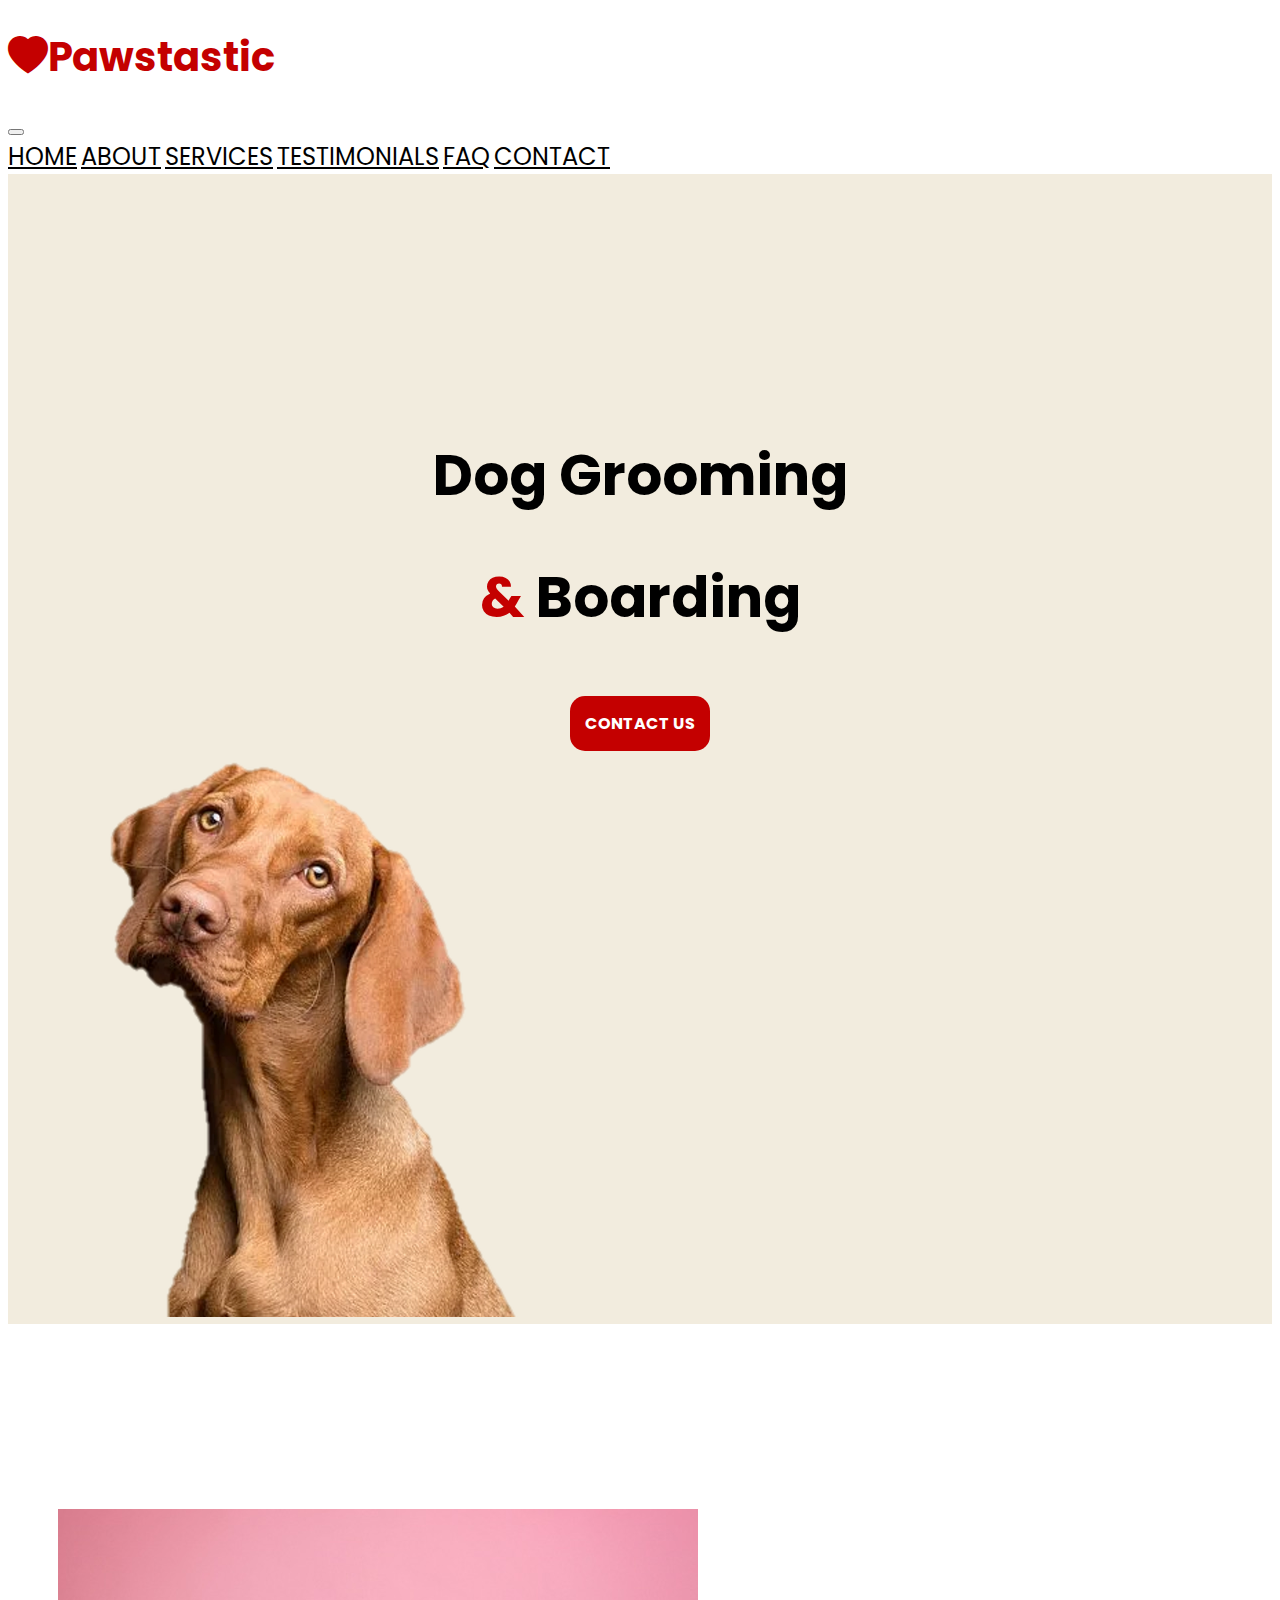
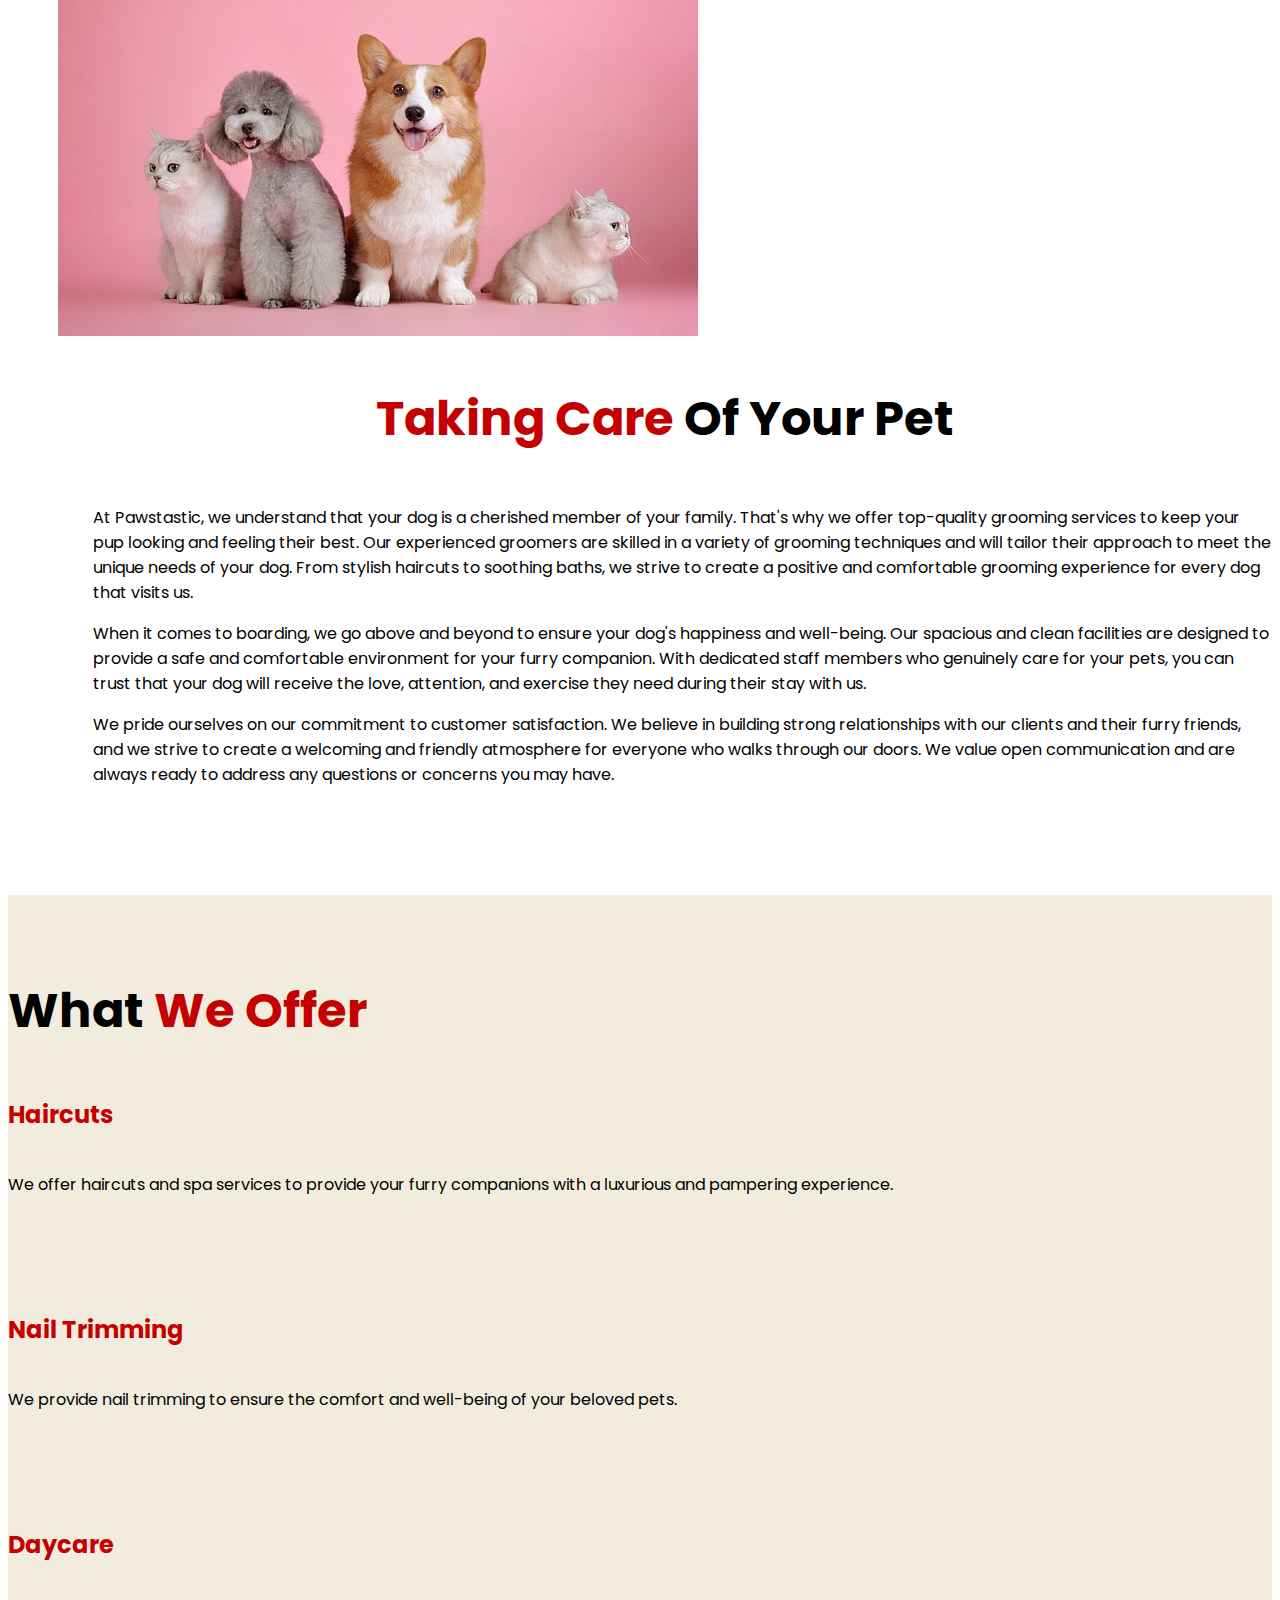
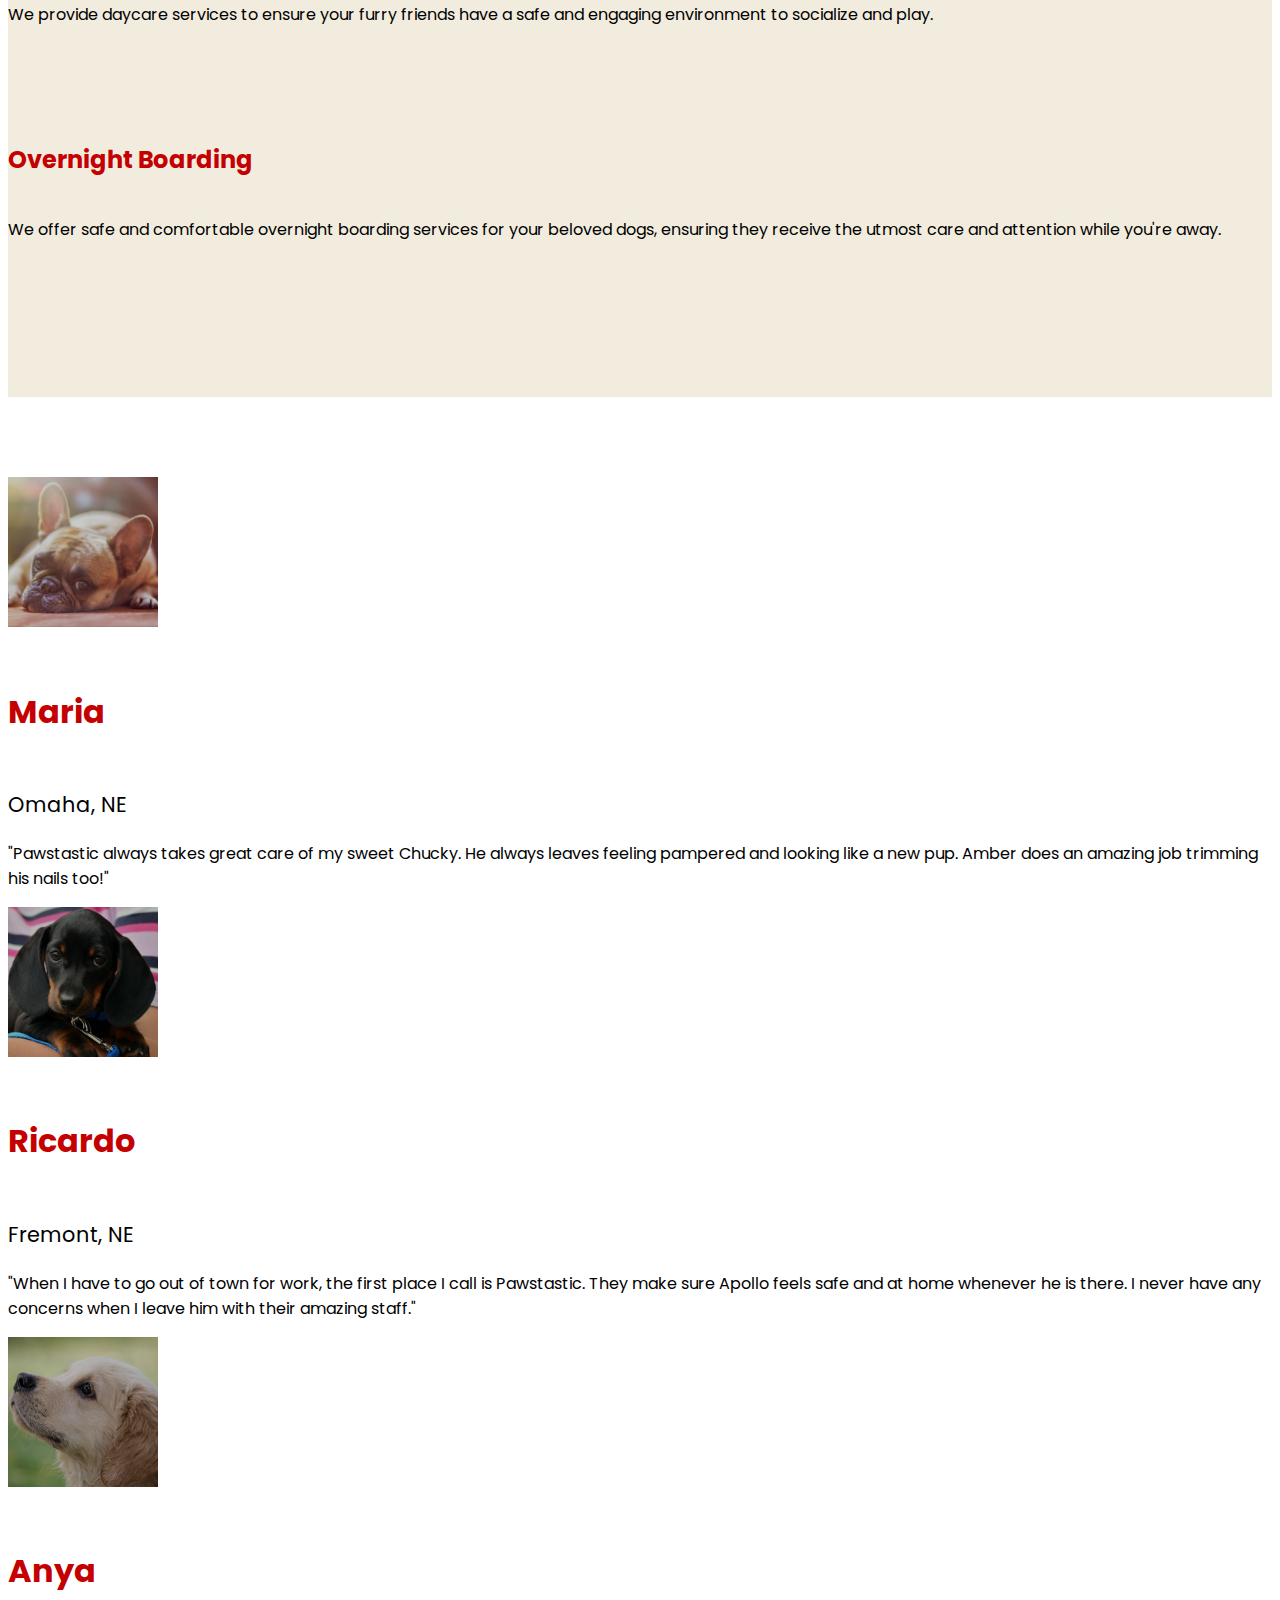
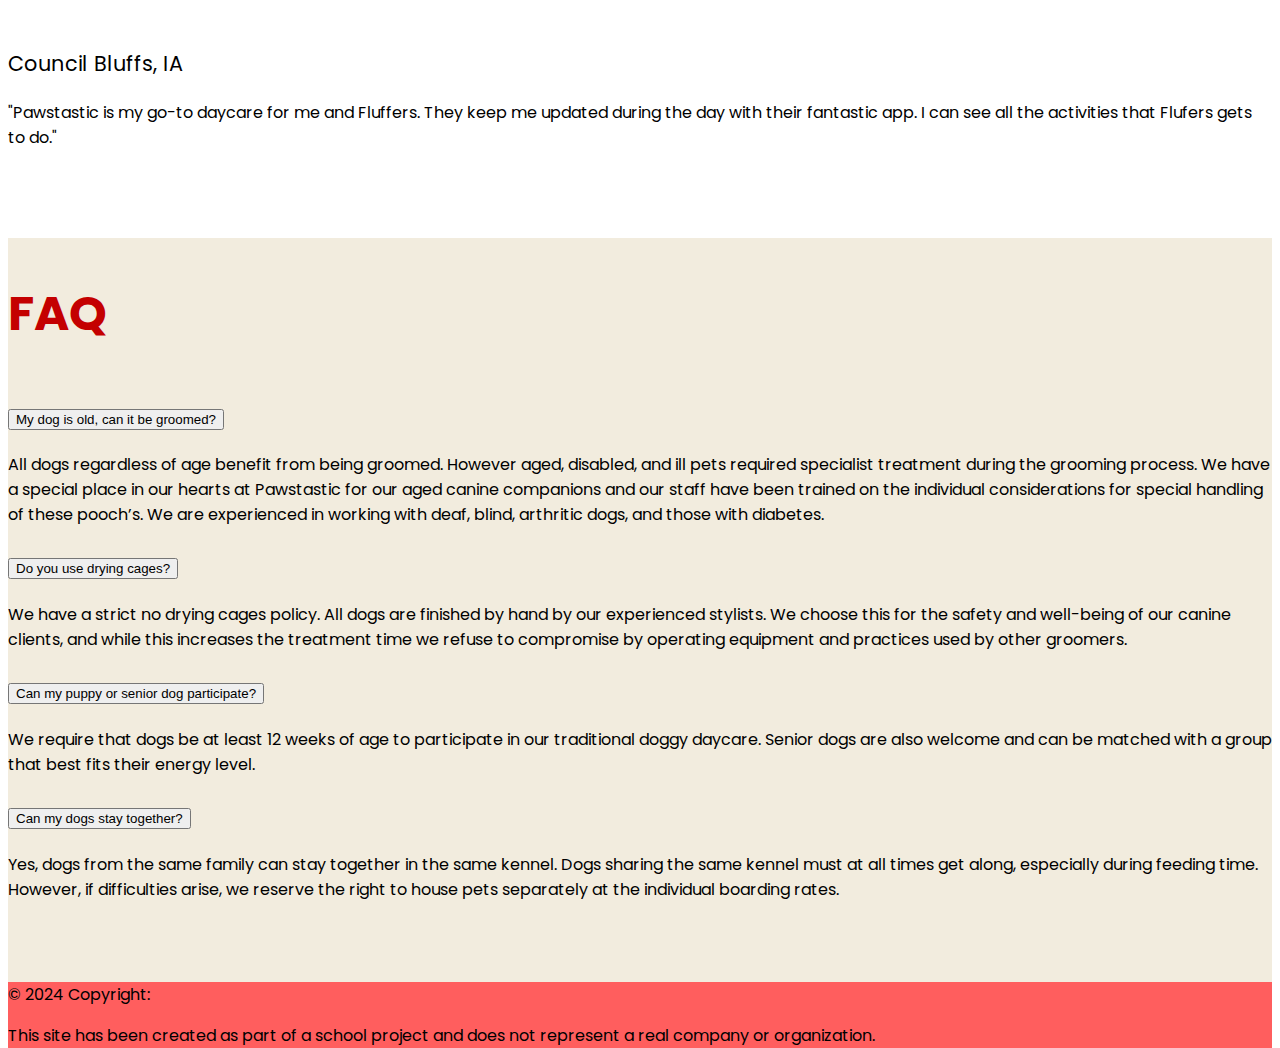
<file: index.html>
<!DOCTYPE html>
<html lang="en">

<head>
  <meta charset="utf-8">
  <meta name="viewport" content="width=device-width, initial-scale=1">
  <link href="https://cdn.jsdelivr.net/npm/bootstrap@5.0.2/dist/css/bootstrap.min.css" rel="stylesheet"
    integrity="sha384-EVSTQN3/azprG1Anm3QDgpJLIm9Nao0Yz1ztcQTwFspd3yD65VohhpuuCOmLASjC" crossorigin="anonymous">
  <link rel="stylesheet" href="https://cdn.jsdelivr.net/npm/bootstrap-icons@1.8.1/font/bootstrap-icons.css">
  <link rel="stylesheet" href="main.css">
  <title>Pawstastic | Omaha Pet Grooming and Boarders</title>
</head>

<body>
  <!-- ======= Header ======= -->
  <header id="header" class="fixed-top">
    <nav class="navbar navbar-expand-lg navbar-light bg-light">
      <div class="container-fluid">
        <h1 id="nav_logo"><i class="bi bi-heart-fill me-1 px-1"></i>Pawstastic</h1>
        <button class="navbar-toggler" type="button" data-bs-toggle="collapse" data-bs-target="#navbarNavAltMarkup"
          aria-controls="navbarNavAltMarkup" aria-expanded="false" aria-label="Toggle navigation">
          <span class="navbar-toggler-icon"></span>
        </button>
        <div class="collapse navbar-collapse justify-content-end" id="navbarNavAltMarkup">
          <div class="navbar-nav" style="text-transform: uppercase;">
            <a class="nav-link" href="#">Home</a>
            <a class="nav-link" href="#about">About</a>
            <a class="nav-link" href="#services">Services</a>
            <a class="nav-link" href="#carouselTestimonials">Testimonials</a>
            <a class="nav-link" href="#FAQ">FAQ</a>
            <a class="nav-link" href="contact.html">Contact</a>
          </div>
        </div>
      </div>
    </nav>
  </header>
  <!-- ======= End Header ======= -->

  <!-- ======= Call To Action ======= -->
  <section class="action">
    <div class="container-lg" style="margin-top: 0px; padding-top: 80px;">
      <div class="row content">
        <div class="col-lg-6" id="action-text">
          <h2>Dog Grooming</h2>
          <h2><span style="color: #c40000">&</span> Boarding</h2>
          <a href="contact.html">Contact Us</a>
        </div>
        <div class="col-lg-6">
          <img src="dog_action.png"  alt="Dog" class="float-end">
        </div>
      </div>
    </div>
  </section>
  <!-- ======= Call To Action ======= -->

  <!-- ======= About ======= -->
  <section id="about">
    <div class="container-lg" style="margin-left: 50px; padding: 90px 0 60px 0">
      <div class="row content">
        <div class="col-lg-6" style="padding-top: 95px">
          <img src="dogs.jpg" alt="Dog" class="rounded float-start">
        </div>
        <div class="col-lg-6" id="about-text">
          <h2><span style="color: #c40000">Taking care</span> of your pet</h2>
          <p>
            At Pawstastic, we understand that your dog is a cherished member
            of your family. That's why we offer top-quality grooming services
            to keep your pup looking and feeling their best. Our experienced
            groomers are skilled in a variety of grooming techniques and will
            tailor their approach to meet the unique needs of your dog. From
            stylish haircuts to soothing baths, we strive to create a positive
            and comfortable grooming experience for every dog that visits us.
          </p>
          <p>
            When it comes to boarding, we go above and beyond to ensure your
            dog's happiness and well-being. Our spacious and clean facilities
            are designed to provide a safe and comfortable environment for
            your furry companion. With dedicated staff members who genuinely
            care for your pets, you can trust that your dog will receive the
            love, attention, and exercise they need during their stay with us.
          </p>
          <p>
            We pride ourselves on our commitment to customer satisfaction. We
            believe in building strong relationships with our clients and
            their furry friends, and we strive to create a welcoming and
            friendly atmosphere for everyone who walks through our doors. We
            value open communication and are always ready to address any
            questions or concerns you may have.
          </p>
        </div>
      </div>
    </div>
  </section>
  <!-- ======= End About ======= -->

  <!-- ======= Service Cards ======= -->
  <section id="services">
    <div class="text-center">
      <h1>What <span style="color: #c40000;">we offer</span></h1>
    </div>
    <div class="row row-cols-4 mx-3" id="cards">
      <div class="col">
        <div class="card">
          <div class="card-body">
            <h5 class="card-title text-center">Haircuts</h5>
            <p class="card-text">
              We offer haircuts and spa services to provide your furry
              companions with a luxurious and pampering experience.
            </p>
          </div>
        </div>
      </div>
      <div class="col">
        <div class="card">
          <div class="card-body">
            <h5 class="card-title text-center">Nail Trimming</h5>
            <p class="card-text">
              We provide nail trimming to ensure the comfort and well-being of
              your beloved pets.
            </p>
          </div>
        </div>
      </div>
      <div class="col">
        <div class="card">
          <div class="card-body">
            <h5 class="card-title text-center">Daycare</h5>
            <p class="card-text">
              We provide daycare services to ensure your furry friends have a
              safe and engaging environment to socialize and play.
            </p>
          </div>
        </div>
      </div>
      <div class="col">
        <div class="card">
          <div class="card-body">
            <h5 class="card-title text-center">Overnight Boarding</h5>
            <p class="card-text">
              We offer safe and comfortable overnight boarding services for
              your beloved dogs, ensuring they receive the utmost care and
              attention while you're away.
            </p>
          </div>
        </div>
      </div>
    </div>
  </section>
  <!-- ======= End Service Cards ======= -->

  <!-- ======= Testimonials ======= -->
  <div id="carouselTestimonials" class="carousel slide text-center carousel-dark" data-mdb-ride="carousel">
    <div class="carousel-inner">
      <div class="carousel-item active">
        <img class="rounded-circle mb-2" src="bulldog.jpg" alt="Dog" style="width: 150px; height: 150px">
        <div class="row d-flex justify-content-center">
          <div class="col-lg-8">
            <h5 class="mb-1">Maria</h5>
            <p class="location">Omaha, NE</p>
            <p>
              "Pawstastic always takes great care of my sweet Chucky. He
              always leaves feeling pampered and looking like a new pup. Amber
              does an amazing job trimming his nails too!"
            </p>
          </div>
        </div>
      </div>
      <div class="carousel-item">
        <img class="rounded-circle mb-2" src="dachshund.jpg" alt="Dog" style="width: 150px; height: 150px">
        <div class="row d-flex justify-content-center">
          <div class="col-lg-8">
            <h5 class="mb-1">Ricardo</h5>
            <p class="location">Fremont, NE</p>
            <p>
              "When I have to go out of town for work, the first place I call
              is Pawstastic. They make sure Apollo feels safe and at home
              whenever he is there. I never have any concerns when I leave him
              with their amazing staff."
            </p>
          </div>
        </div>
      </div>
      <div class="carousel-item">
        <img class="rounded-circle mb-2" src="retriever.jpg" alt="Dog" style="width: 150px; height: 150px">
        <div class="row d-flex justify-content-center">
          <div class="col-lg-8">
            <h5 class="mb-1">Anya</h5>
            <p class="location">Council Bluffs, IA</p>
            <p>
              "Pawstastic is my go-to daycare for me and Fluffers. They keep
              me updated during the day with their fantastic app. I can see
              all the activities that Flufers gets to do."
            </p>
          </div>
        </div>
      </div>
    </div>
    <a class="carousel-control-prev" href="#carouselTestimonials" role="button" data-bs-slide="prev">
      <span class="carousel-control-prev-icon" aria-hidden="true"></span>
    </a>
    <a class="carousel-control-next" href="#carouselTestimonials" role="button" data-bs-slide="next">
      <span class="carousel-control-next-icon" aria-hidden="true"></span>
    </a>
  </div>

  <!-- ======= End Testimonials ======= -->

  <!-- ======= FAQ ======= -->
  <section id="FAQ">
    <h1 class="text-center">FAQ</h1>
    <div class="accordion" id="accordion">
      <div class="accordion-item">
        <h2 class="accordion-header" id="headingOne">
          <button class="accordion-button" type="button" data-bs-toggle="collapse" data-bs-target="#collapseOne"
            aria-expanded="true" aria-controls="collapseOne">
            My dog is old, can it be groomed?
          </button>
        </h2>
        <div id="collapseOne" class="accordion-collapse collapse show" aria-labelledby="headingOne"
          data-bs-parent="#accordion">
          <div class="accordion-body">
            All dogs regardless of age benefit from being groomed. However aged, disabled, and ill pets required
            specialist
            treatment during the grooming process. We have a special place in our hearts at Pawstastic for our aged
            canine
            companions and our staff have been trained on the individual considerations for special handling of these
            pooch’s.
            We are experienced in working with deaf, blind, arthritic dogs, and those with diabetes.
          </div>
        </div>
      </div>
      <div class="accordion-item">
        <h2 class="accordion-header" id="headingTwo">
          <button class="accordion-button collapsed" type="button" data-bs-toggle="collapse"
            data-bs-target="#collapseTwo" aria-expanded="false" aria-controls="collapseTwo">
            Do you use drying cages?
          </button>
        </h2>
        <div id="collapseTwo" class="accordion-collapse collapse" aria-labelledby="headingTwo"
          data-bs-parent="#accordion">
          <div class="accordion-body">
            We have a strict no drying cages policy. All dogs are finished by hand by our experienced stylists.
            We choose this for the safety and well-being of our canine clients, and while this increases the treatment
            time
            we refuse to compromise by operating equipment and practices used by other groomers.
          </div>
        </div>
      </div>
      <div class="accordion-item">
        <h2 class="accordion-header" id="headingThree">
          <button class="accordion-button collapsed" type="button" data-bs-toggle="collapse"
            data-bs-target="#collapseThree" aria-expanded="false" aria-controls="collapseThree">
            Can my puppy or senior dog participate?
          </button>
        </h2>
        <div id="collapseThree" class="accordion-collapse collapse" aria-labelledby="headingThree"
          data-bs-parent="#accordion">
          <div class="accordion-body">
            We require that dogs be at least 12 weeks of age to participate in our traditional doggy daycare. Senior
            dogs
            are also welcome and can be matched with a group that best fits their energy level.
          </div>
        </div>
      </div>
      <div class="accordion-item">
        <h2 class="accordion-header" id="headingFour">
          <button class="accordion-button collapsed" type="button" data-bs-toggle="collapse"
            data-bs-target="#collapseFour" aria-expanded="false" aria-controls="collapseThree">
            Can my dogs stay together?
          </button>
        </h2>
        <div id="collapseFour" class="accordion-collapse collapse" aria-labelledby="headingFour"
          data-bs-parent="#accordion">
          <div class="accordion-body">
            Yes, dogs from the same family can stay together in the same kennel. Dogs sharing the same kennel must at
            all times get along,
            especially during feeding time. However, if difficulties arise, we reserve the right to house pets
            separately at the individual
            boarding rates.​
          </div>
        </div>
      </div>
    </div>
  </section>
  <!-- ======= End FAQ ======= -->

  <!-- ======= Footer ======= -->
  <section id="footer">
    <footer class="text-center text-white">
      <div class="text-center p-3" style="background-color: #ff5e5e;">
        © 2024 Copyright:
        <p class="text-white">
          This site has been created as part of a school project and does not represent a real company or organization.
        </p>
      </div>
    </footer>
  </section>
  <!-- ======= End Footer ======= -->

  <script src="https://cdn.jsdelivr.net/npm/bootstrap@5.0.2/dist/js/bootstrap.bundle.min.js"
    integrity="sha384-MrcW6ZMFYlzcLA8Nl+NtUVF0sA7MsXsP1UyJoMp4YLEuNSfAP+JcXn/tWtIaxVXM"
    crossorigin="anonymous"></script>
</body>

</html>
</file>
<file: main.css>
@import url("https://fonts.googleapis.com/css2?family=Poppins:ital,wght@0,100;0,200;0,300;0,400;0,500;0,600;0,700;0,800;0,900;1,100;1,200;1,300;1,400;1,500;1,600;1,700;1,800;1,900&display=swap");
body,
html {
  height: 100%;
}

body {
  font-family: "Poppins", sans-serif;
}

#nav_logo {
  color: #c40000;
  font-size: 2.5em;
}

.nav-link {
  font-size: 1.5em;
  color: #000;
}

.navbar .navbar-nav .nav-link:hover {
  color: #c40000;
}

.action {
  background-color: #f2ecde;
}

#action-text {
  text-align: center;
  padding-top: 15%;
}
#action-text h2 {
  font-size: 3.5em;
  margin-top: -10px;
}
#action-text a {
  display: inline-block;
  color: white;
  border-radius: 15px;
  text-decoration: none;
  text-transform: uppercase;
  font-weight: bold;
  background-color: #c40000;
  text-align: center;
  margin: 10px auto 0 auto;
  padding: 15px;
}

#about {
  scroll-margin-top: 100px;
}
#about #about-text {
  scroll-margin-top: 100px;
}
#about #about-text h2 {
  font-size: 3em;
  text-align: center;
  padding-bottom: 10px;
  text-transform: capitalize;
}
#about #about-text p {
  margin-left: 35px;
}

#services {
  background-color: #f2ecde;
  padding-bottom: 80px;
  scroll-margin-top: 100px;
}
#services h1 {
  font-size: 3em;
  text-transform: capitalize;
  padding-top: 80px;
  padding-bottom: 10px;
}
#services .card-body {
  height: 175px;
}
#services .card-body h5 {
  color: #c40000;
  font-size: 1.5em;
}

#carouselTestimonials {
  padding-top: 80px;
  padding-bottom: 40px;
  scroll-margin-top: 100px;
}
#carouselTestimonials h5 {
  color: #c40000;
  font-size: 2em;
}
#carouselTestimonials .location {
  font-size: 1.3em;
}

#FAQ {
  background-color: #f2ecde;
  padding-bottom: 80px;
}
#FAQ h1 {
  color: #c40000;
  font-size: 3em;
  padding-top: 40px;
  padding-bottom: 15px;
}/*# sourceMappingURL=main.css.map */
</file>
